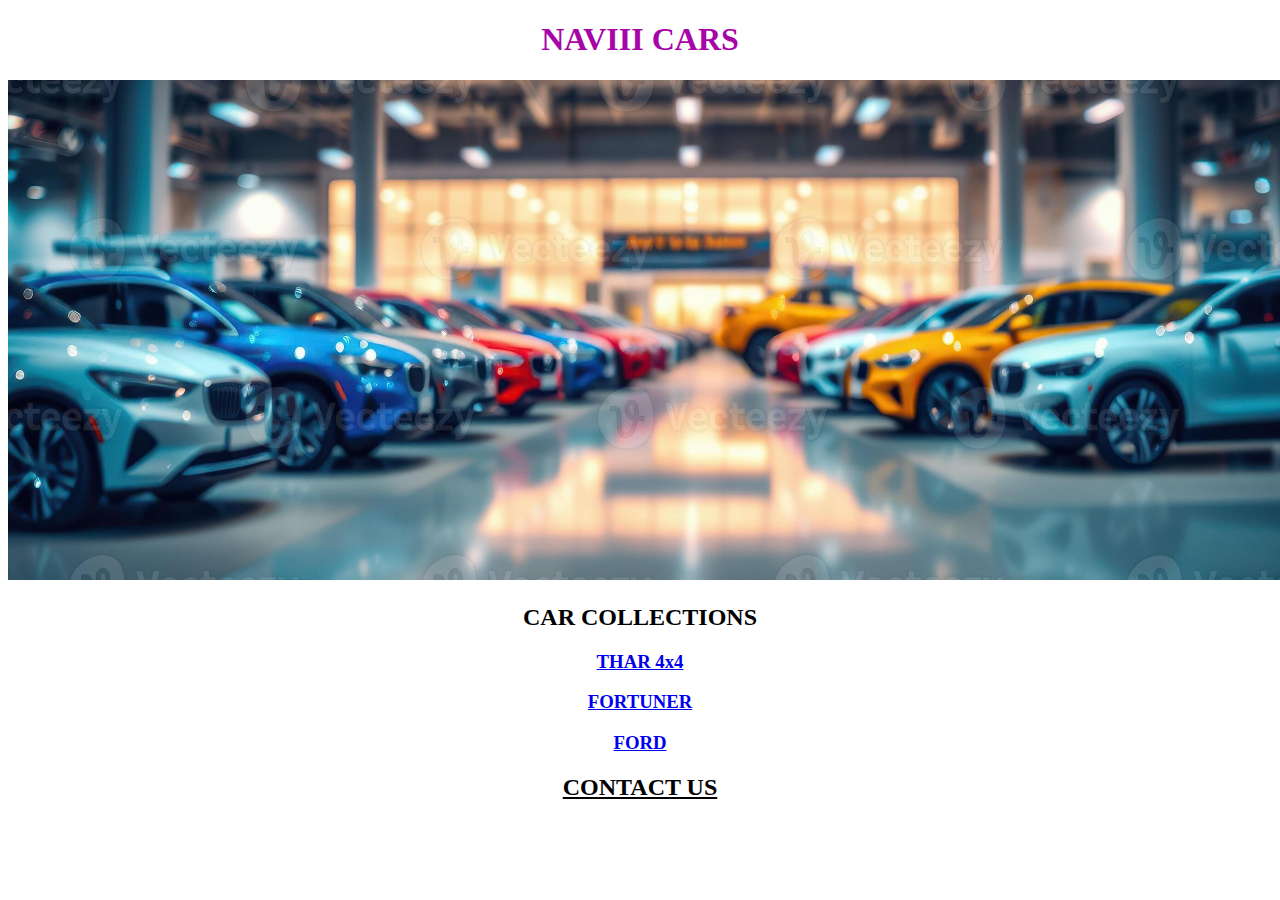
<file: index.html>
<!DOCTYPE html>
<html lang="en">
<head>
    <meta charset="UTF-8">
    <meta name="viewport" content="width=device-width, initial-scale=1.0">
    <title>Cars</title>
    <style> 
        body{
            text-align: center;
        }
    </style>
</head>

<body>
            <h1 style="color: rgb(168, 5, 168);">NAVIII CARS</h1>
            <img src="carshwrm.jpeg" height="500" width="1350"/>
                <h2>CAR COLLECTIONS</h2>
                <h3 style="color:blueviolet;"><a href="thar4x4.html">THAR 4x4</a></h3>
                <h3 style="color:blueviolet;"><a href="fortuner.html">FORTUNER</a></h3>
                <h3 style="color:blueviolet;"><a href="ford.html">FORD</a></h3>
                <h2><a style="color: black;" href="contactus.html">CONTACT US</a></h2>
                   
</body>

</html>
</file>
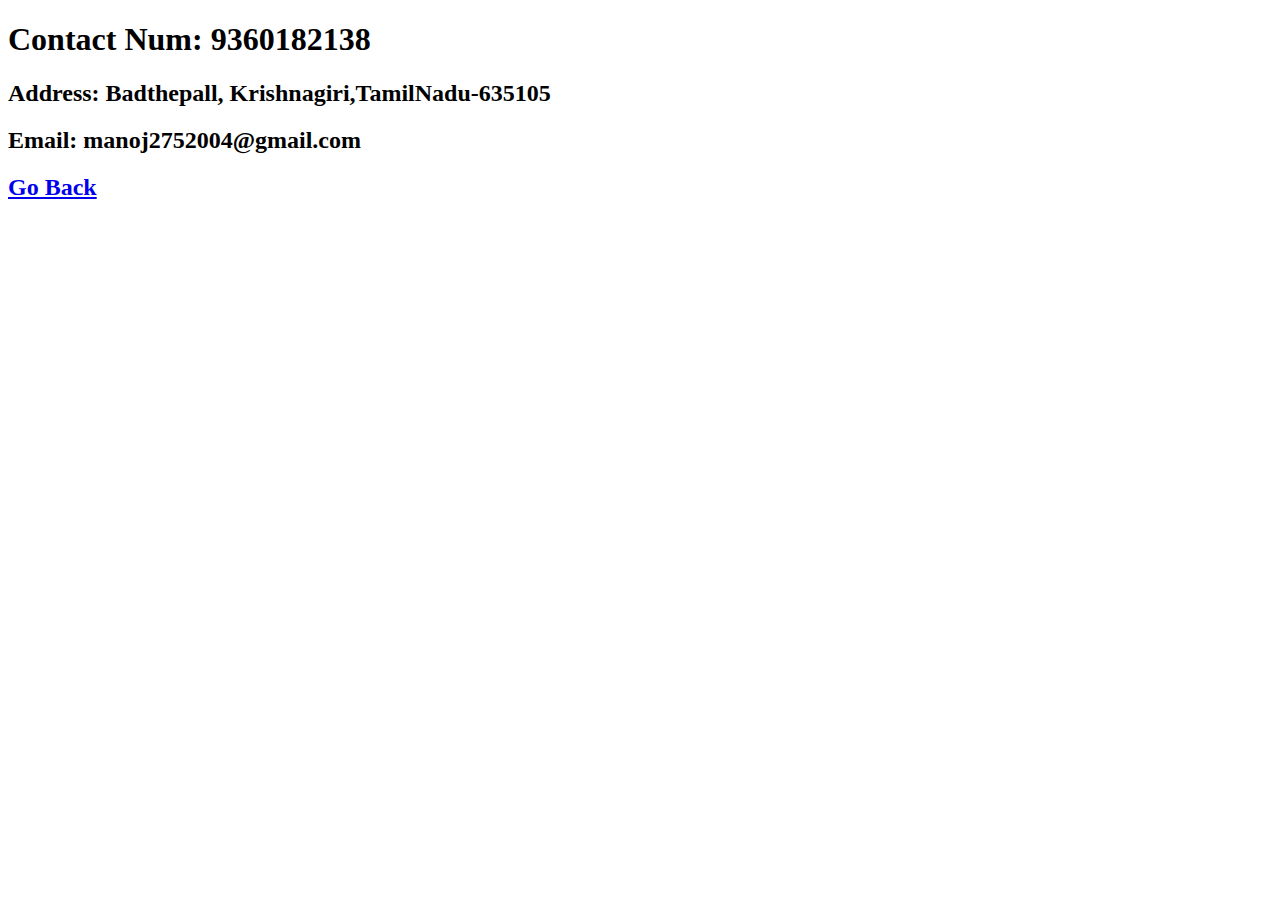
<file: contactus.html>
<!DOCTYPE html>
<html lang="en">
<head>
    <meta charset="UTF-8">
    <meta name="viewport" content="width=device-width, initial-scale=1.0">
    <title>contact us</title>
</head>
<h1>Contact Num: 9360182138</h1>
<h2>Address: Badthepall, Krishnagiri,TamilNadu-635105</h2>
<h2>Email: manoj2752004@gmail.com</h2>
<body>
    <h2><a href="index.html">Go Back</a></h2>
</body>
</html>
</file>
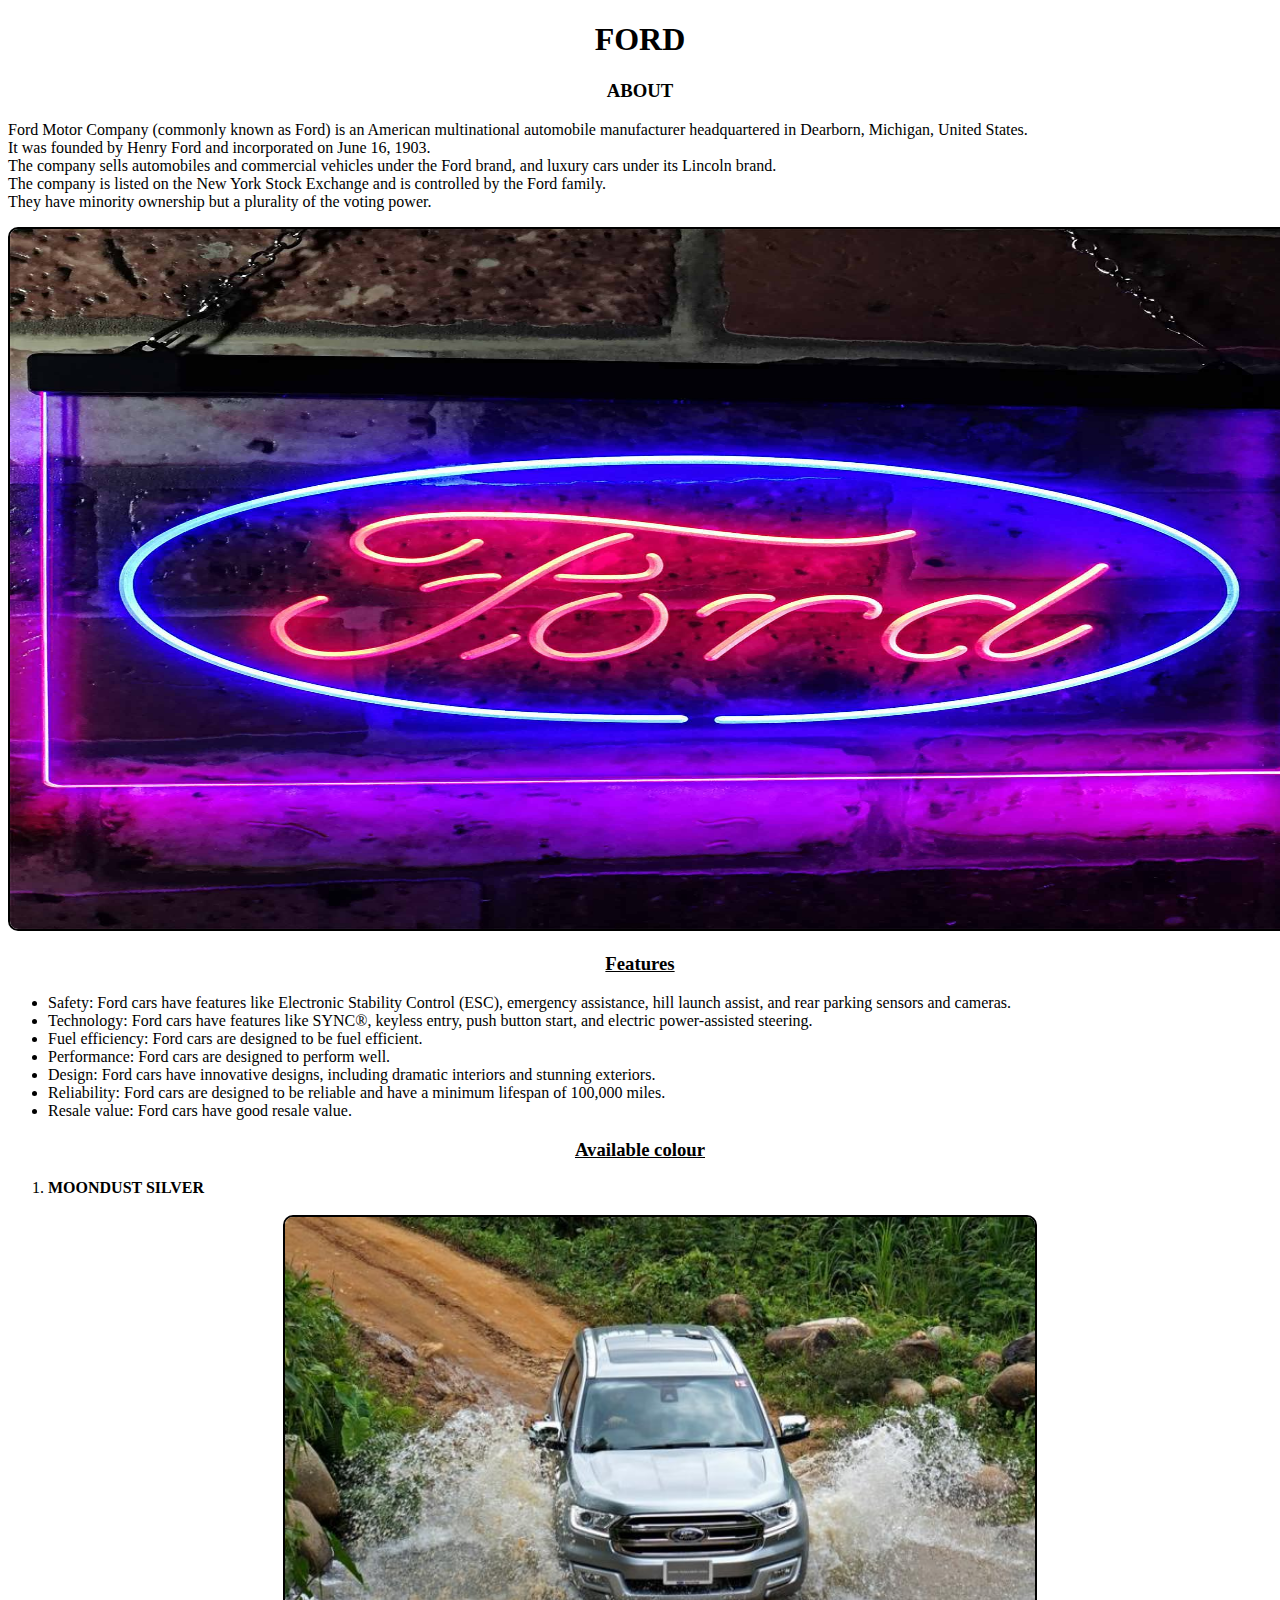
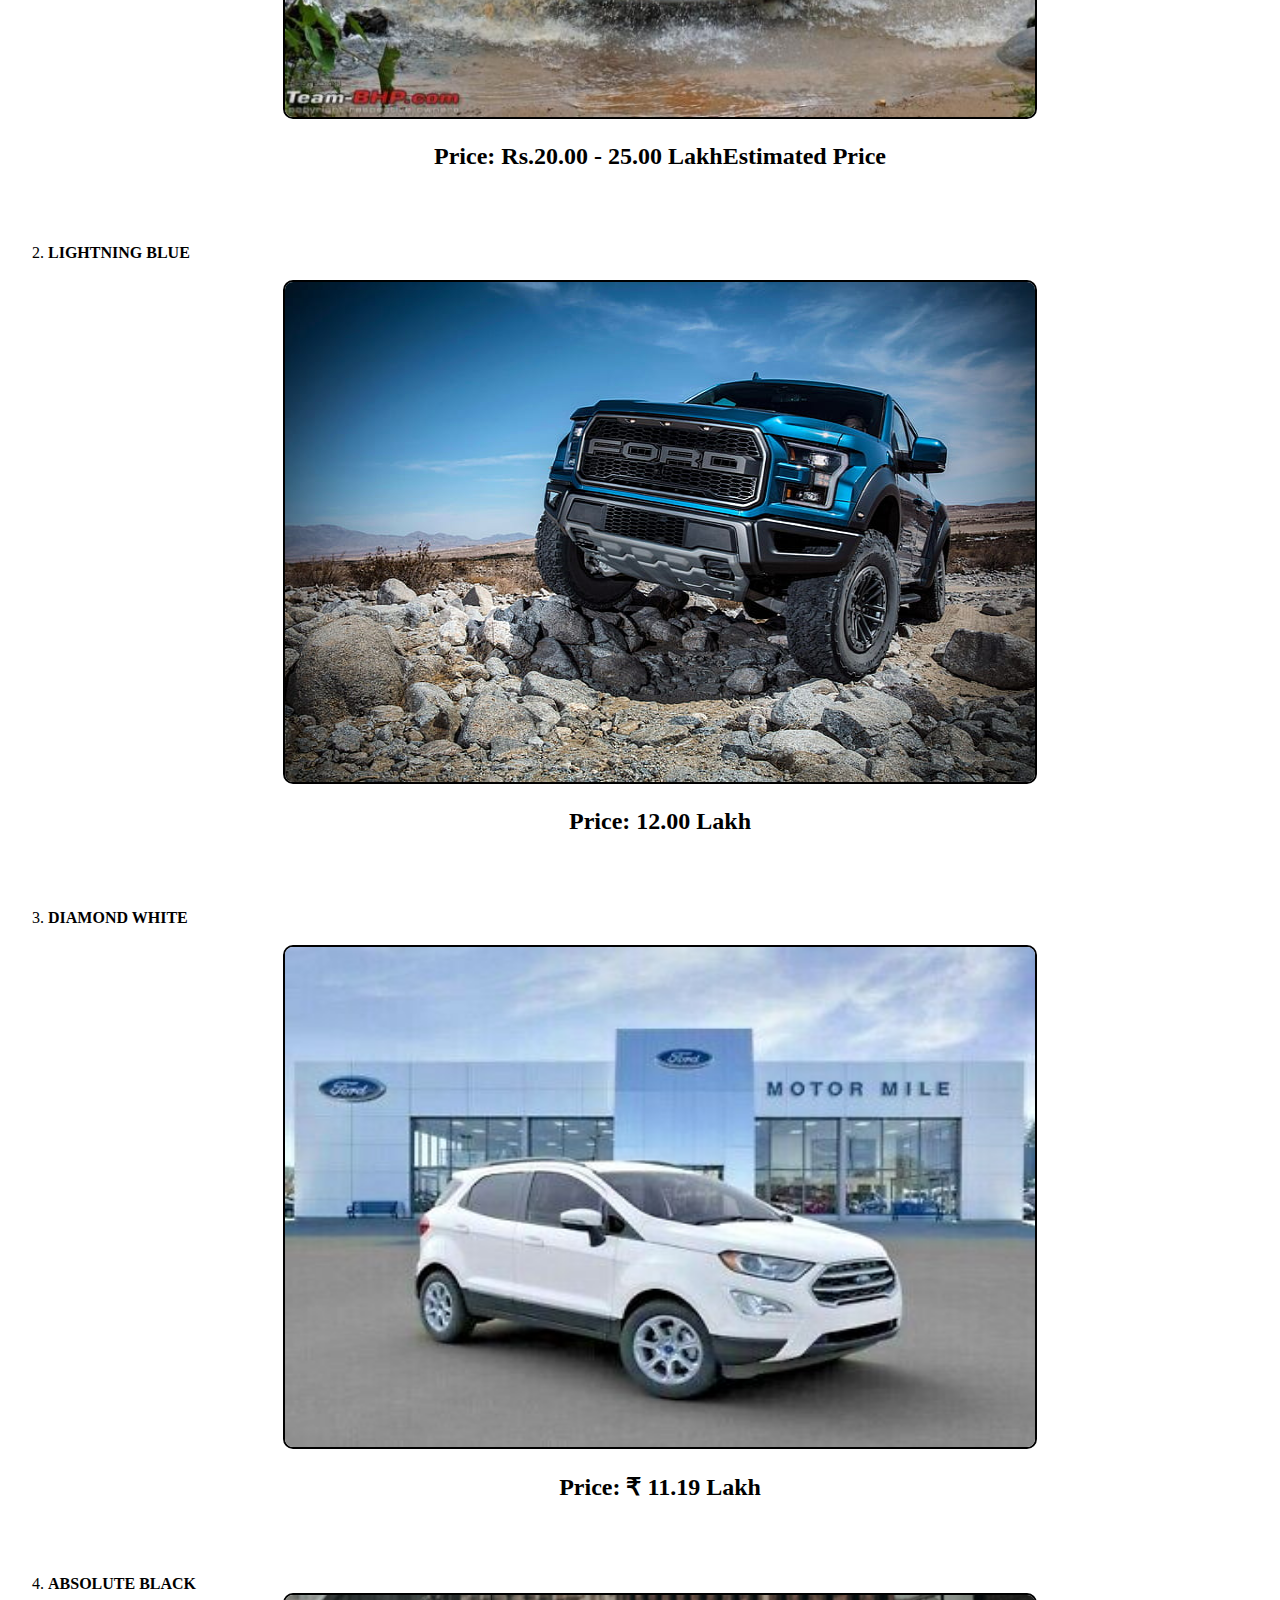
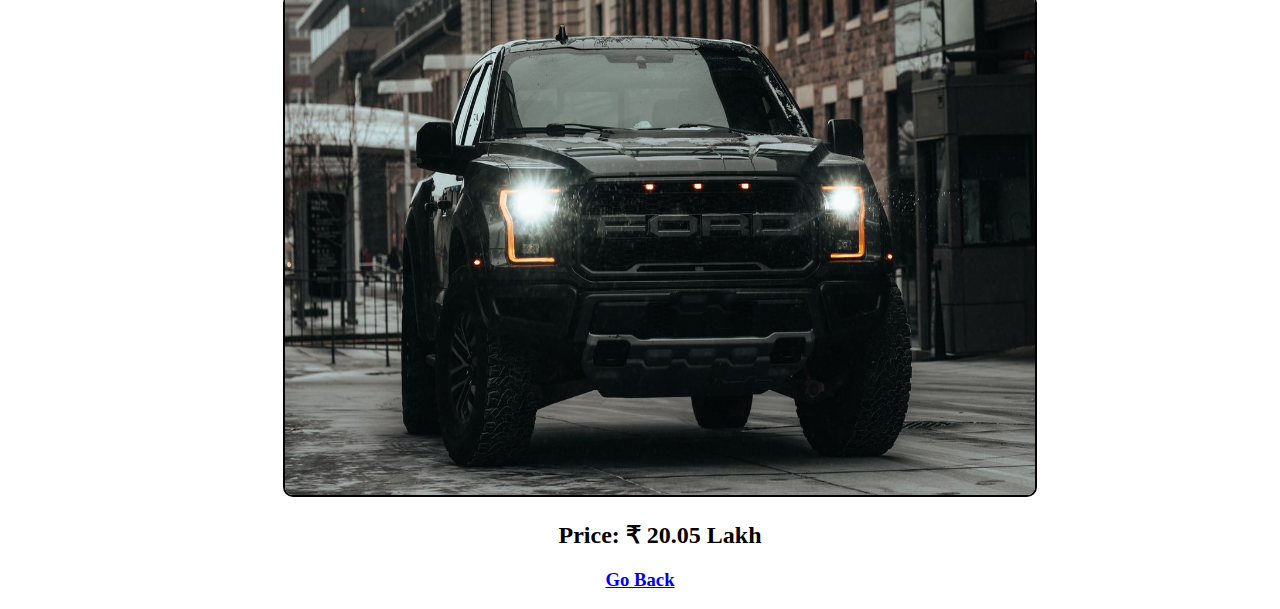
<file: ford.html>
<!DOCTYPE html>
<html lang="en">
<head>
    <meta charset="UTF-8">
    <meta name="viewport" content="width=device-width, initial-scale=1.0">
    <title>Ford</title>
    <style>
        img{
            border: 2px solid black; /* Adds a 5px white border around the image */
        border-radius: 10px; /* Optional: gives rounded corners to the border */
        }
        body{
            text-align: center;
        }
        p{
            text-align: left;
        }
        li{
            text-align: left;
        }
    </style>
    <body>
<h1>FORD</h1>
<h3>ABOUT</h3>
<p>Ford Motor Company (commonly known as Ford) is an American multinational automobile manufacturer headquartered in Dearborn, Michigan, United States.<br> It was founded by Henry Ford and incorporated on June 16, 1903.<br> The company sells automobiles and commercial vehicles under the Ford brand, and luxury cars under its Lincoln brand. <br>The company is listed on the New York Stock Exchange and is controlled by the Ford family. <br>They have minority ownership but a plurality of the voting power.</p>
<img src="ford_logo.jpg" height="700" width="1320"/>
<h3><u>Features</u></h3>
<ul>
    <li>Safety: Ford cars have features like Electronic Stability Control (ESC), emergency assistance, hill launch assist, and rear parking sensors and cameras. </li>
    <li>Technology: Ford cars have features like SYNC®, keyless entry, push button start, and electric power-assisted steering. </li>
    <li>Fuel efficiency: Ford cars are designed to be fuel efficient. </li>
    <li>Performance: Ford cars are designed to perform well.</li>
    <li>Design: Ford cars have innovative designs, including dramatic interiors and stunning exteriors. </li>
    <li>Reliability: Ford cars are designed to be reliable and have a minimum lifespan of 100,000 miles. </li>
    <li>Resale value: Ford cars have good resale value. </li>
</ul>
<h3><u>Available colour</u></h3>
<ol>
    <li><b>MOONDUST SILVER</b></li>
    <br>
    <img src="moondust.jpg" height="500" width="750"/>
    <br>
    <h2>Price: Rs.20.00 - 25.00 LakhEstimated Price</h2>
    <br>
    <br>
    <br>
    <li><b>LIGHTNING BLUE</b></li>
    <br>
    <img src="moonlitblue.jpg" height="500" width="750"/>
    <h2>Price: 12.00 Lakh</h2>
    <br>
    <br>
    <br>
    <li><b>DIAMOND WHITE</b></li>
    <br>
    <img src="diamndwhite.jpg" height="500" width="750"/>
    <h2>Price: ₹ 11.19 Lakh</h2>
    <br>
    <br>
    <br>
    <li><b>ABSOLUTE BLACK</b></li>
    <img src="black.jpg" height="500" width="750"/>
    <h2>Price: ₹ 20.05 Lakh</h2>
</ol>
<h3><a href="index.html">Go Back</a></h3>
</body>
</html>
</file>
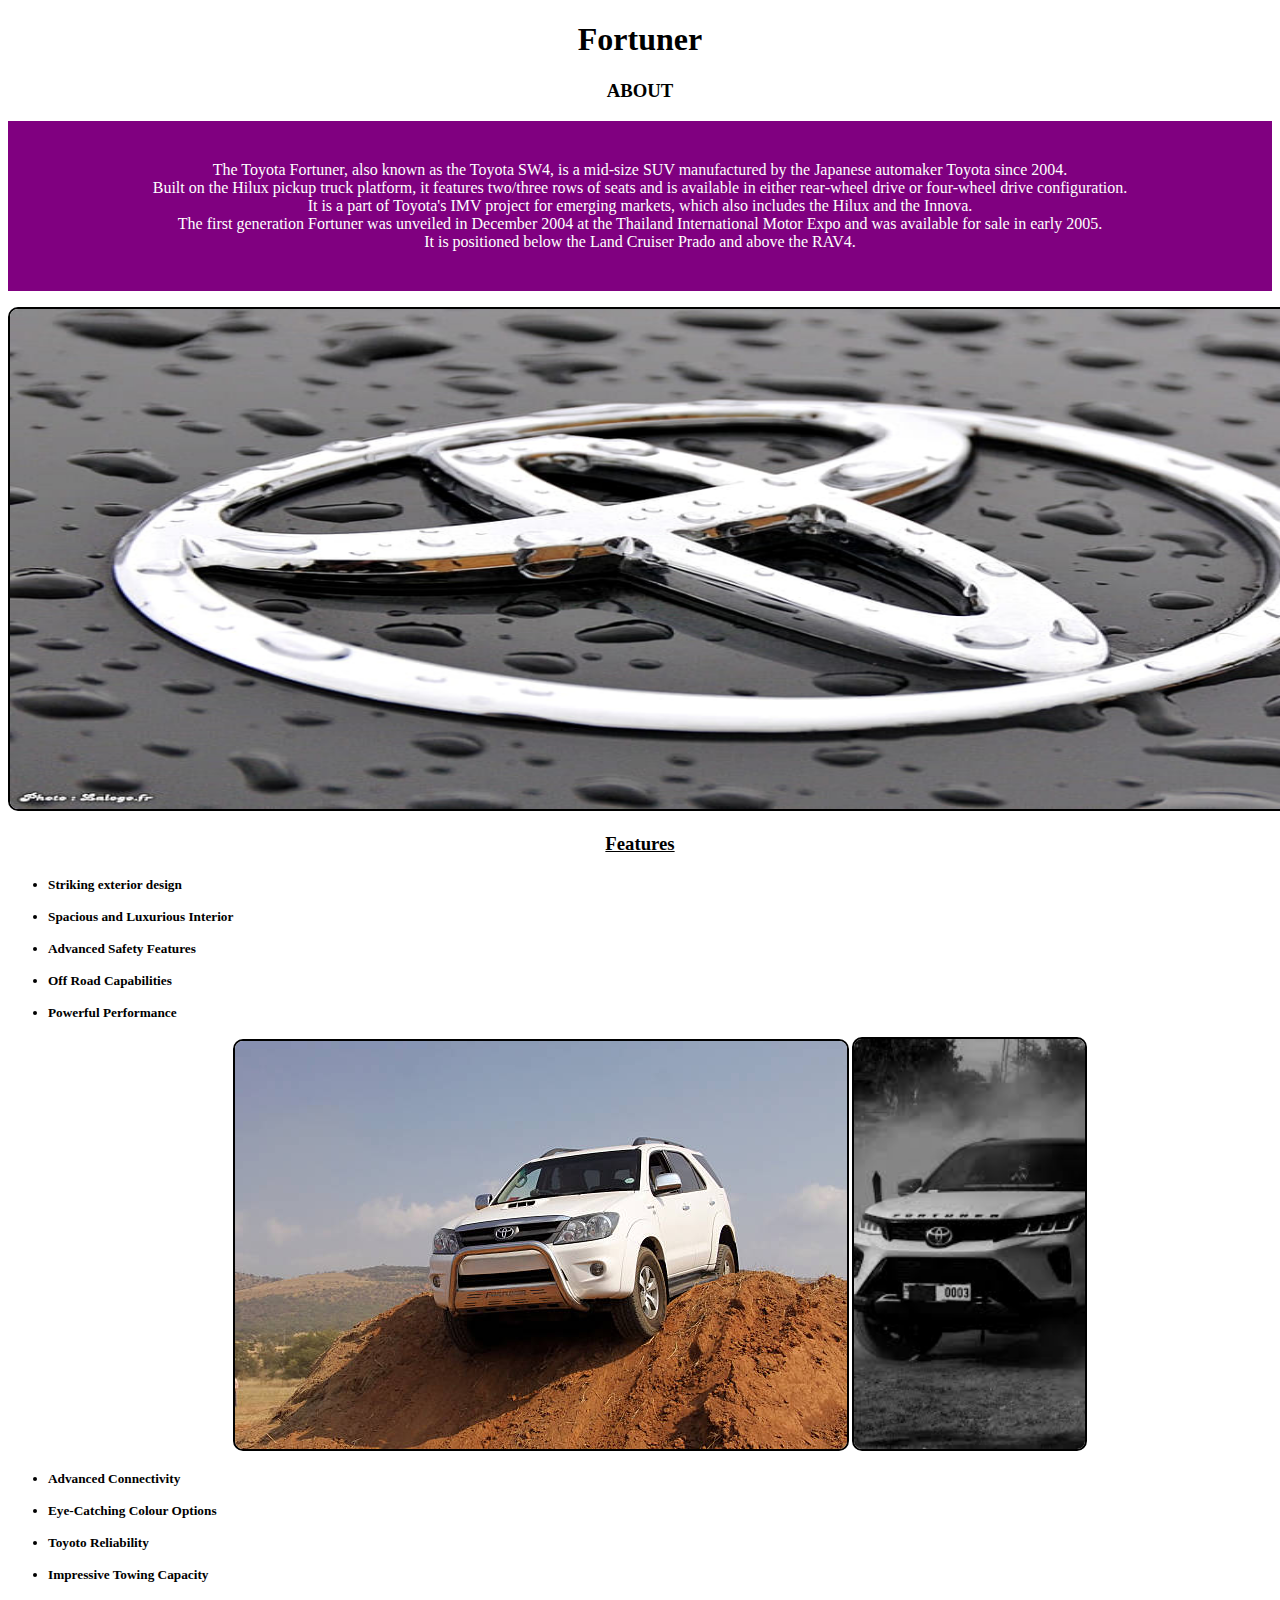
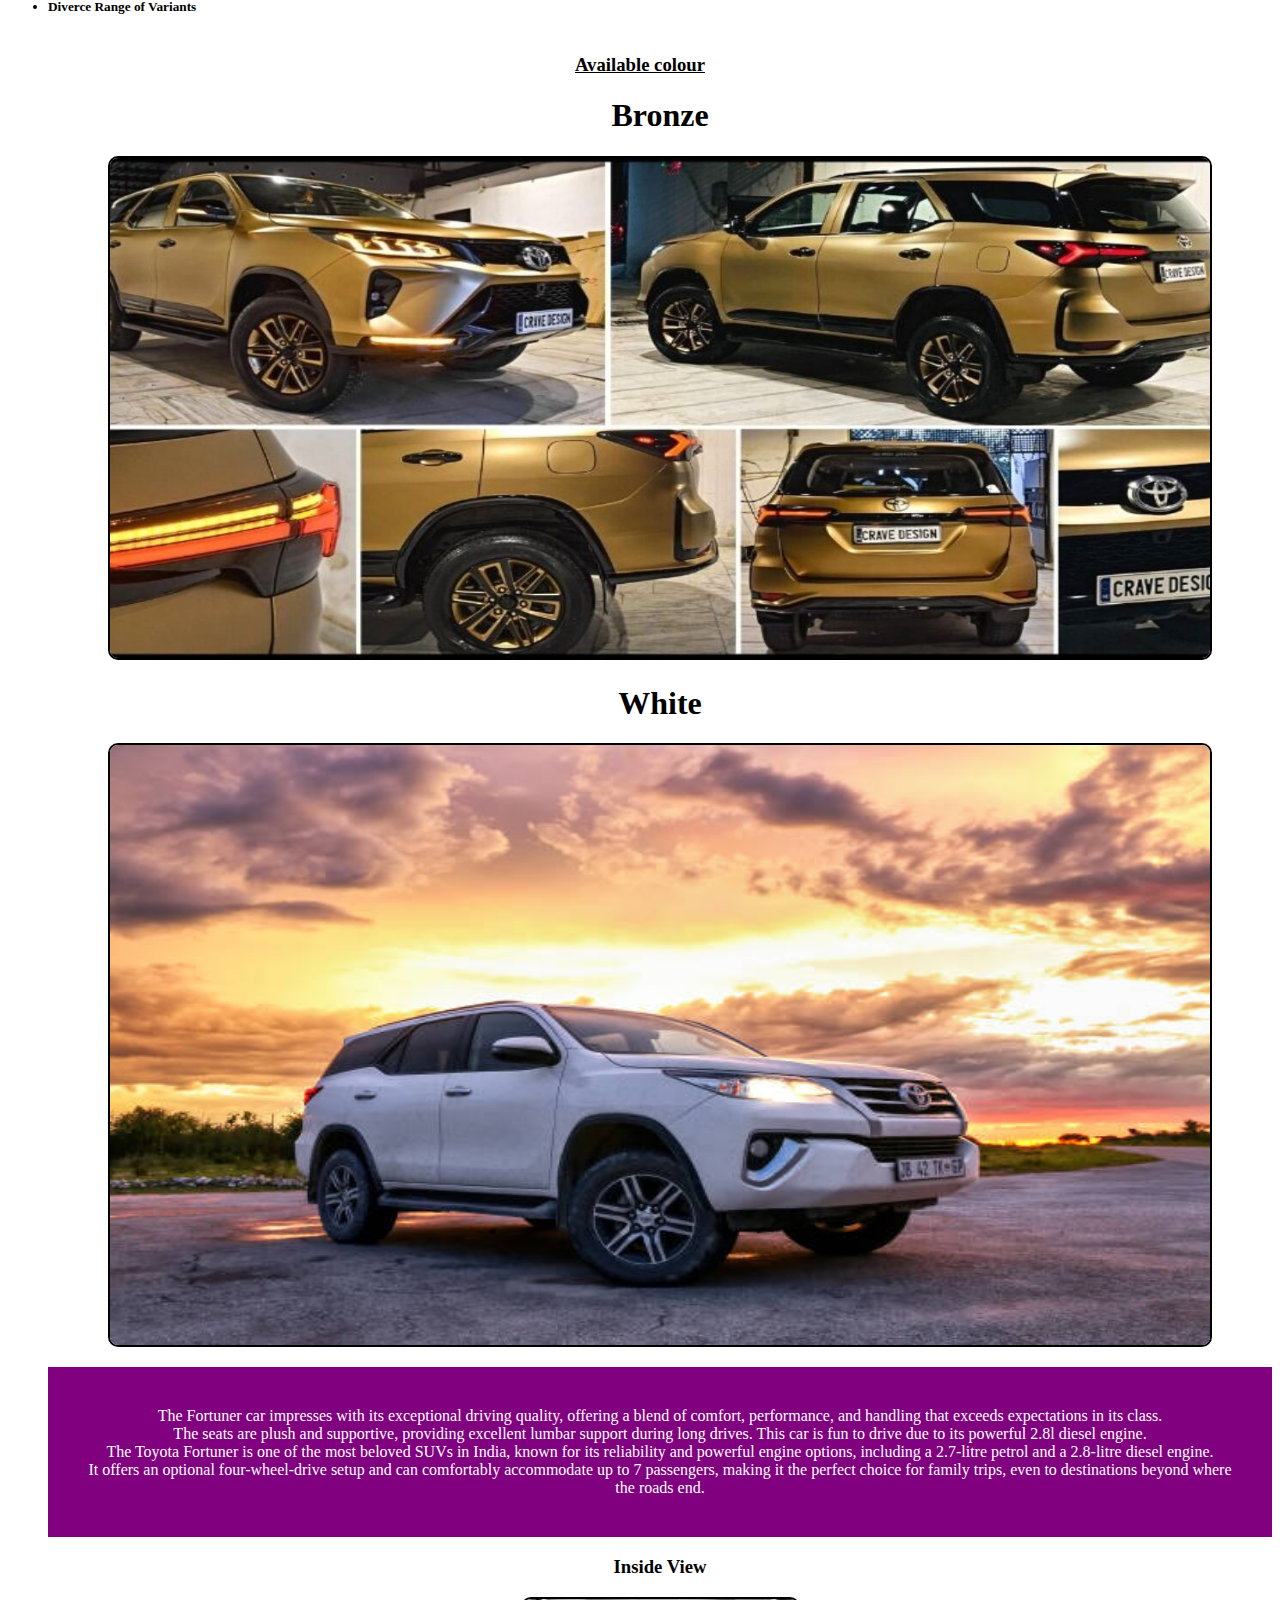
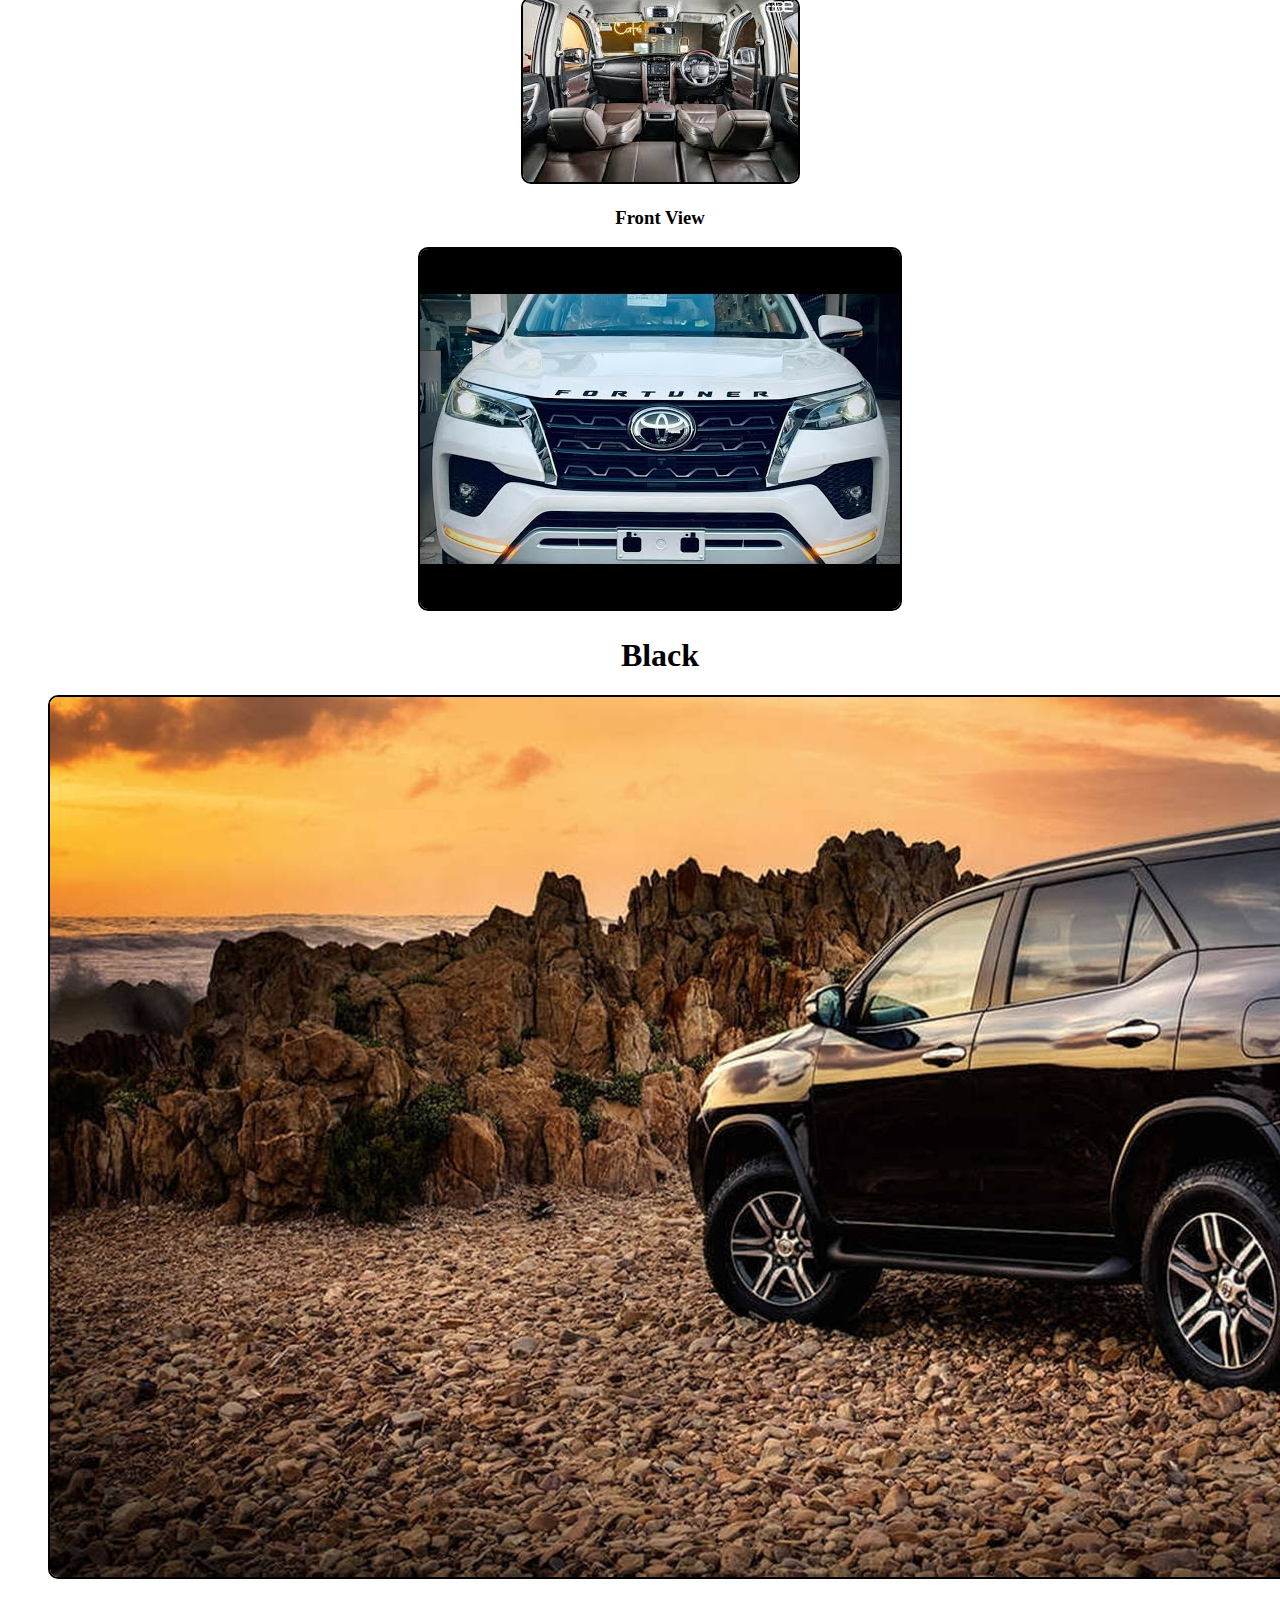
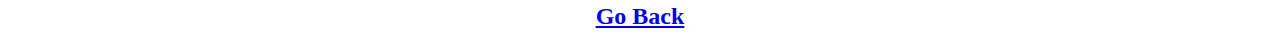
<file: fortuner.html>
<!DOCTYPE html>
<html lang="en">
    <link rel="stylesheet" href="style.css">
<head>
    <meta charset="UTF-8">
    <meta name="viewport" content="width=device-width, initial-scale=1.0">
    <title>Fortuner</title>
</head>
<body>
<h1>Fortuner</h1>
<h3>ABOUT</h3>
<p>The Toyota Fortuner, also known as the Toyota SW4, is a mid-size SUV manufactured by the Japanese automaker Toyota since 2004. <br>Built on the Hilux pickup truck platform, it features two/three rows of seats and is available in either rear-wheel drive or four-wheel drive configuration. <br>It is a part of Toyota's IMV project for emerging markets, which also includes the Hilux and the Innova.<br>The first generation Fortuner was unveiled in December 2004 at the Thailand International Motor Expo and was available for sale in early 2005. <br>It is positioned below the Land Cruiser Prado and above the RAV4.</p>
    
<img src="logo.jpg" height="500" width="1500"/>
<h3><u>Features</u></h3>
<ul>
<h5><li>Striking exterior design</li>
    <br>
    <li>Spacious and Luxurious Interior</li>
    <br>
    <li>Advanced Safety Features</li>
        <br>
    <li>Off Road Capabilities</li>
    <br>
    <li>Powerful Performance</li>
    <br>
    <img src="frt3.jpg">
    
    <img src="frt4.jpeg" height="410">
    <br>
    <br>
   <li>Advanced Connectivity</li>
    <br>
   <li>Eye-Catching Colour Options</li>
    <br>
<li>Toyoto Reliability</li>
    <br>
<li>Impressive Towing Capacity</li>
    <br>
<li>Diverce Range of Variants</li>
    <br>

</ul>

</h5>
    <h3><u>Available colour</u></h3>
    <ol>
        <h1>Bronze</h1>
        <img src="frt_bronze.jpg" height="500" width="1100"/>
        <h1>White</h1>
        <img src="frt_white.jpg" height="600" width="1100"/>
        <p>The Fortuner car impresses with its exceptional driving quality, offering a blend of comfort, performance, and handling that exceeds expectations in its class.<br> The seats are plush and supportive, providing excellent lumbar support during long drives. This car is fun to drive due to its powerful 2.8l diesel engine.<br>The Toyota Fortuner is one of the most beloved SUVs in India, known for its reliability and powerful engine options, including a 2.7-litre petrol and a 2.8-litre diesel engine.<br> It offers an optional four-wheel-drive setup and can comfortably accommodate up to 7 passengers, making it the perfect choice for family trips, even to destinations beyond where the roads end.</p>

        <h3>Inside View</h3>
        <img src="frt1.jpeg">
        <h3>Front View</h3>
        <img src="frt2.jpg">
        <h1>Black</h1>
        <img src="blac1.jpg">
     
</ol>



</ol>
<h2><a href="index.html">Go Back</a></h2>
    
</body>
</html>
</file>
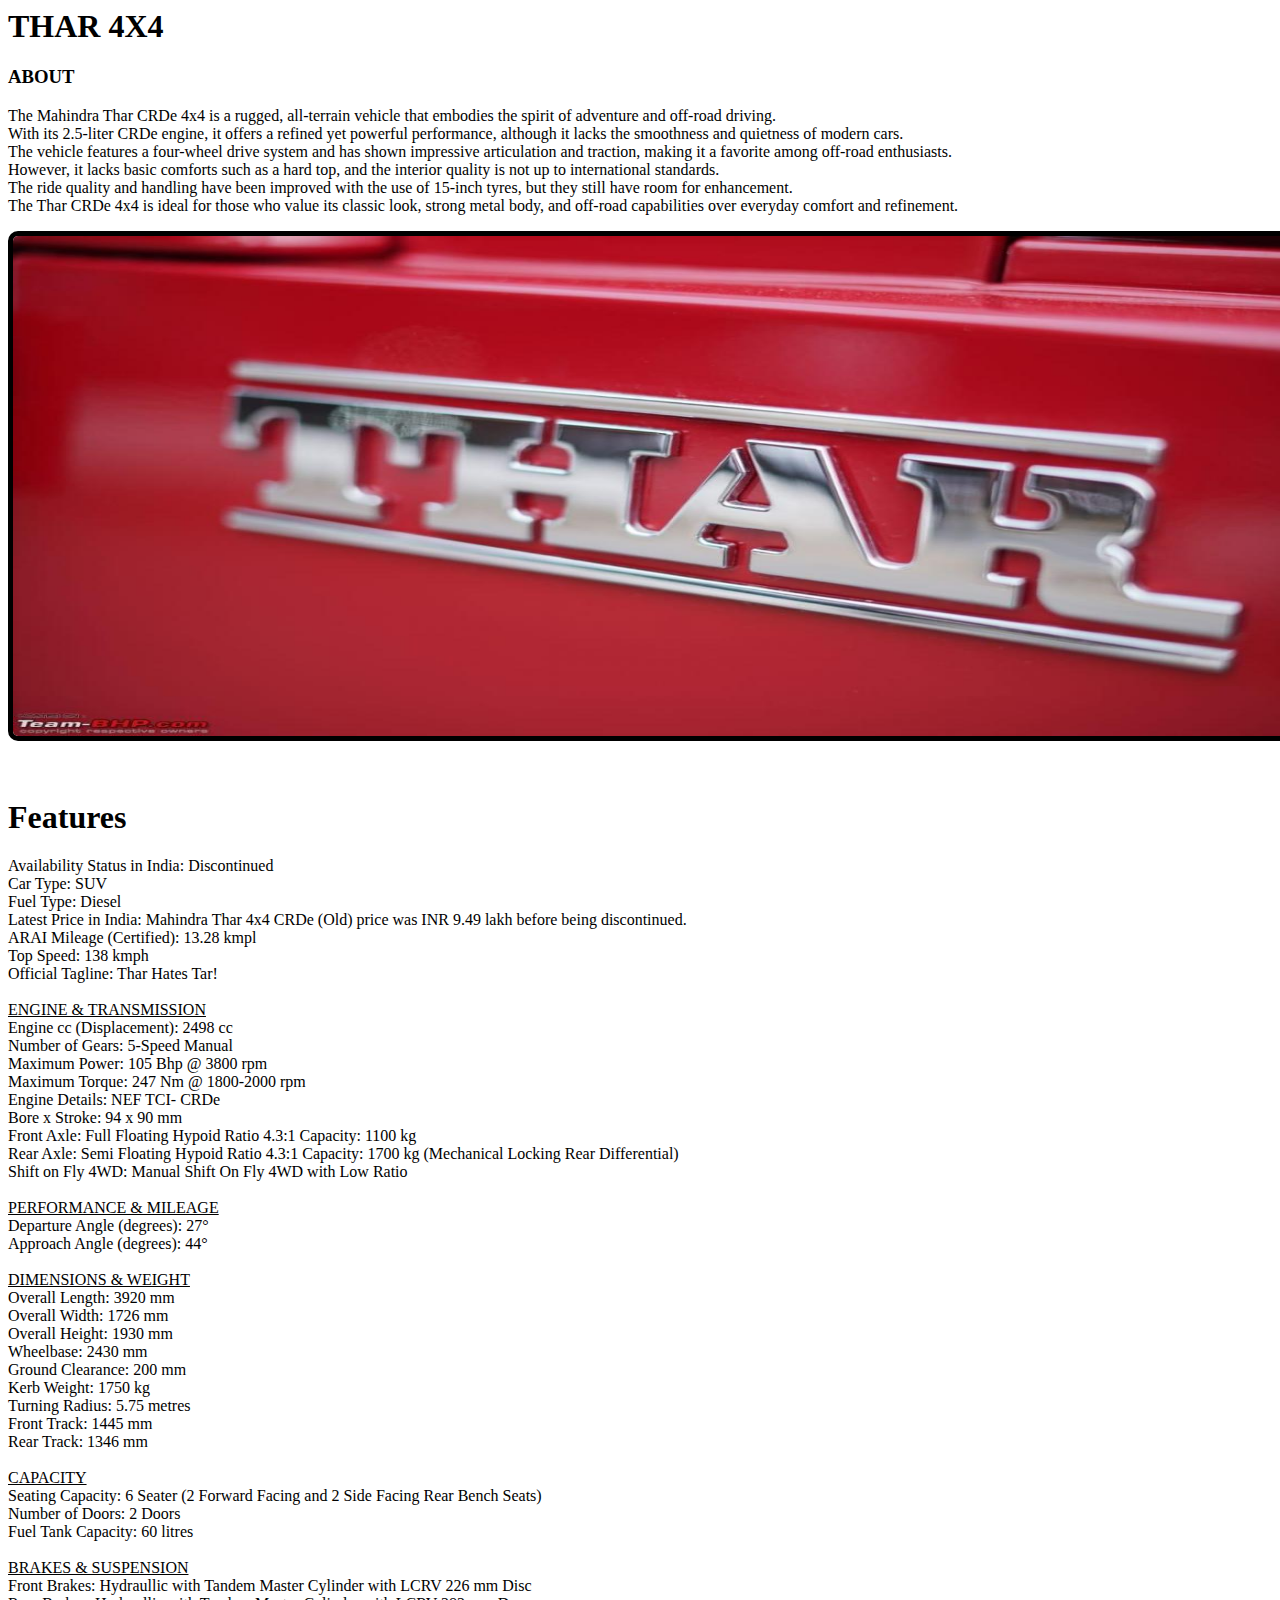
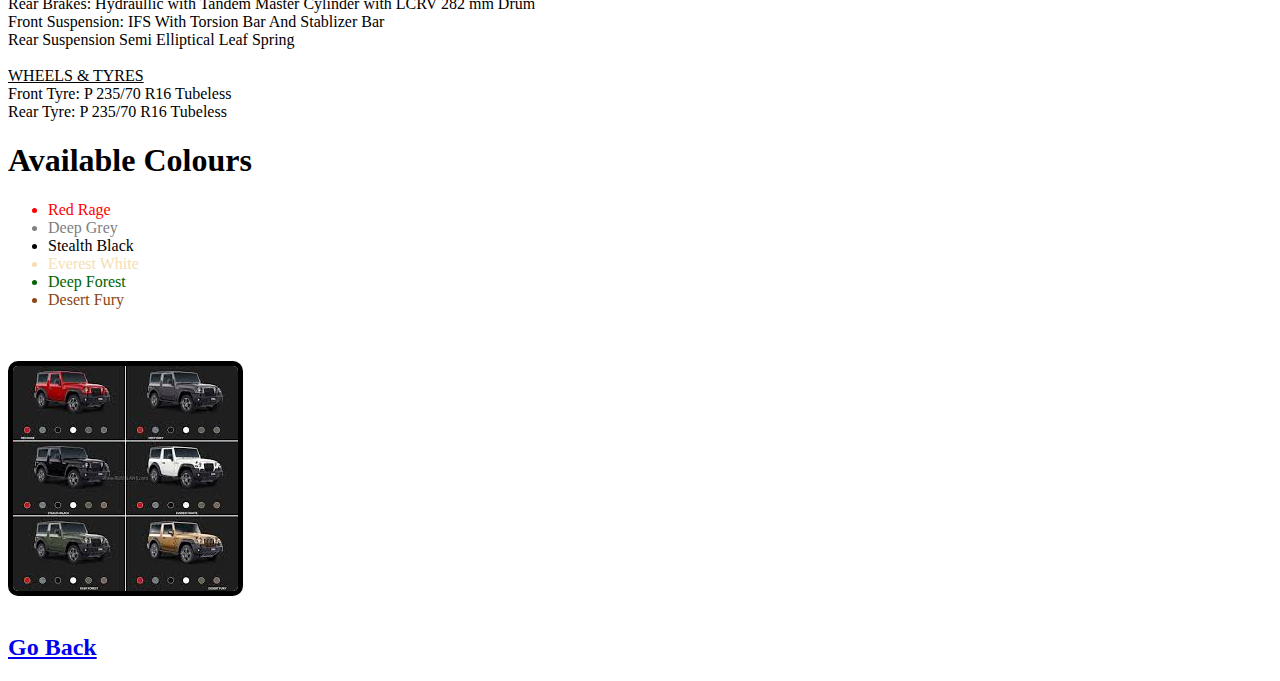
<file: thar4x4.html>
<html>
    <head>
        <link rel="stylesheet" href="style1.css">
        <h1>THAR 4X4</h1>
        <body>
            <h3>ABOUT</h3>
            <p>The Mahindra Thar CRDe 4x4 is a rugged, all-terrain vehicle that embodies the spirit of adventure and off-road driving. <br>With its 2.5-liter CRDe engine, it offers a refined yet powerful performance, although it lacks the smoothness and quietness of modern cars. <br>The vehicle features a four-wheel drive system and has shown impressive articulation and traction, making it a favorite among off-road enthusiasts. <br>However, it lacks basic comforts such as a hard top, and the interior quality is not up to international standards. <br>The ride quality and handling have been improved with the use of 15-inch tyres, but they still have room for enhancement. <br>The Thar CRDe 4x4 is ideal for those who value its classic look, strong metal body, and off-road capabilities over everyday comfort and refinement.</p>
            <img src="tharlogo.jpeg" height="500" width="1320"/>
<br>
<br>
<br>
<h1>Features</h1>
Availability Status in India:  Discontinued<br>
Car Type:	SUV<br>
Fuel Type:	Diesel<br>
Latest Price in India:	Mahindra Thar 4x4 CRDe (Old) price was INR 9.49 lakh before being discontinued.<br>
ARAI Mileage (Certified):	13.28 kmpl<br>
Top Speed:	138 kmph<br>
Official Tagline:	Thar Hates Tar!<br>
<br>
<u>ENGINE & TRANSMISSION</u><br>
Engine cc (Displacement):	2498 cc<br>
Number of Gears:	5-Speed Manual<br>
Maximum Power:	105 Bhp @ 3800 rpm<br>
Maximum Torque:	247 Nm @ 1800-2000 rpm<br>
Engine Details:	NEF TCI- CRDe<br>
Bore x Stroke:	94 x 90 mm<br>
Front Axle:	Full Floating Hypoid Ratio 4.3:1 Capacity: 1100 kg<br>
Rear Axle:	Semi Floating Hypoid Ratio 4.3:1 Capacity: 1700 kg (Mechanical Locking Rear Differential)<br>
Shift on Fly 4WD:	Manual Shift On Fly 4WD with Low Ratio<br>
<br>
<u>PERFORMANCE & MILEAGE</u><br>
Departure Angle (degrees):	27°<br>
Approach Angle (degrees):	44°<br>
<br>
<u>DIMENSIONS & WEIGHT</u><br>
Overall Length:	3920 mm<br>
Overall Width:	1726 mm<br>
Overall Height:	1930 mm<br>
Wheelbase:	2430 mm<br>
Ground Clearance:	200 mm<br>
Kerb Weight:	1750 kg<br>
Turning Radius:	5.75 metres<br>
Front Track:	1445 mm<br>
Rear Track:	1346 mm<br>
<br>
<u>CAPACITY</u><br>
Seating Capacity:	6 Seater (2 Forward Facing and 2 Side Facing Rear Bench Seats)<br>
Number of Doors:	2 Doors<br>
Fuel Tank Capacity:	60 litres<br>
<br>
<u>BRAKES & SUSPENSION</u><br>
Front Brakes:	Hydraullic with Tandem Master Cylinder with LCRV 226 mm Disc<br>
Rear Brakes:	Hydraullic with Tandem Master Cylinder with LCRV 282 mm Drum<br>
Front Suspension:	IFS With Torsion Bar And Stablizer Bar<br>
Rear Suspension	Semi Elliptical Leaf Spring<br>
<br>
<u>WHEELS & TYRES</u><br>
Front Tyre:	P 235/70 R16 Tubeless<br>
Rear Tyre:	P 235/70 R16 Tubeless<br>

<h1>Available Colours</h1>
<ul>
    <li id="red">Red Rage</li>
    <li id="gray">Deep Grey</li>
    <li id="black">Stealth Black</li>
    <li id="white"> Everest White</li>
    <li id="forest">Deep Forest</li>
    <li id="desert">Desert Fury</li>
</ul>
<br>
    <br>
    <img src="tharclrs.jpeg"/>
<br>
<br>
    <h2><a href="index.html">Go Back</a></h2>
</body>
</head>
</html>
</file>
<file: style.css>
img {
    border: 2px solid black; /* Adds a 5px white border around the image */
    border-radius: 10px; /* Optional: gives rounded corners to the border */
}
p{
    background-color: purple;
    padding: 40px;
    color: white;
  
  }
  body{
    text-align: center;
  }
  li{
    text-align: left;
  }
</file>
<file: style1.css>
img {
    border: 5px solid black; /* Adds a 5px white border around the image */
    border-radius: 10px; /* Optional: gives rounded corners to the border */
}
#red{
    color: red;
}
#gray{
    color:gray;
}
#black{
    color: black;
}
#white{
    color:wheat;
}
#forest{
    color: darkgreen;
}
#desert{
    color: saddlebrown;
}
</file>
